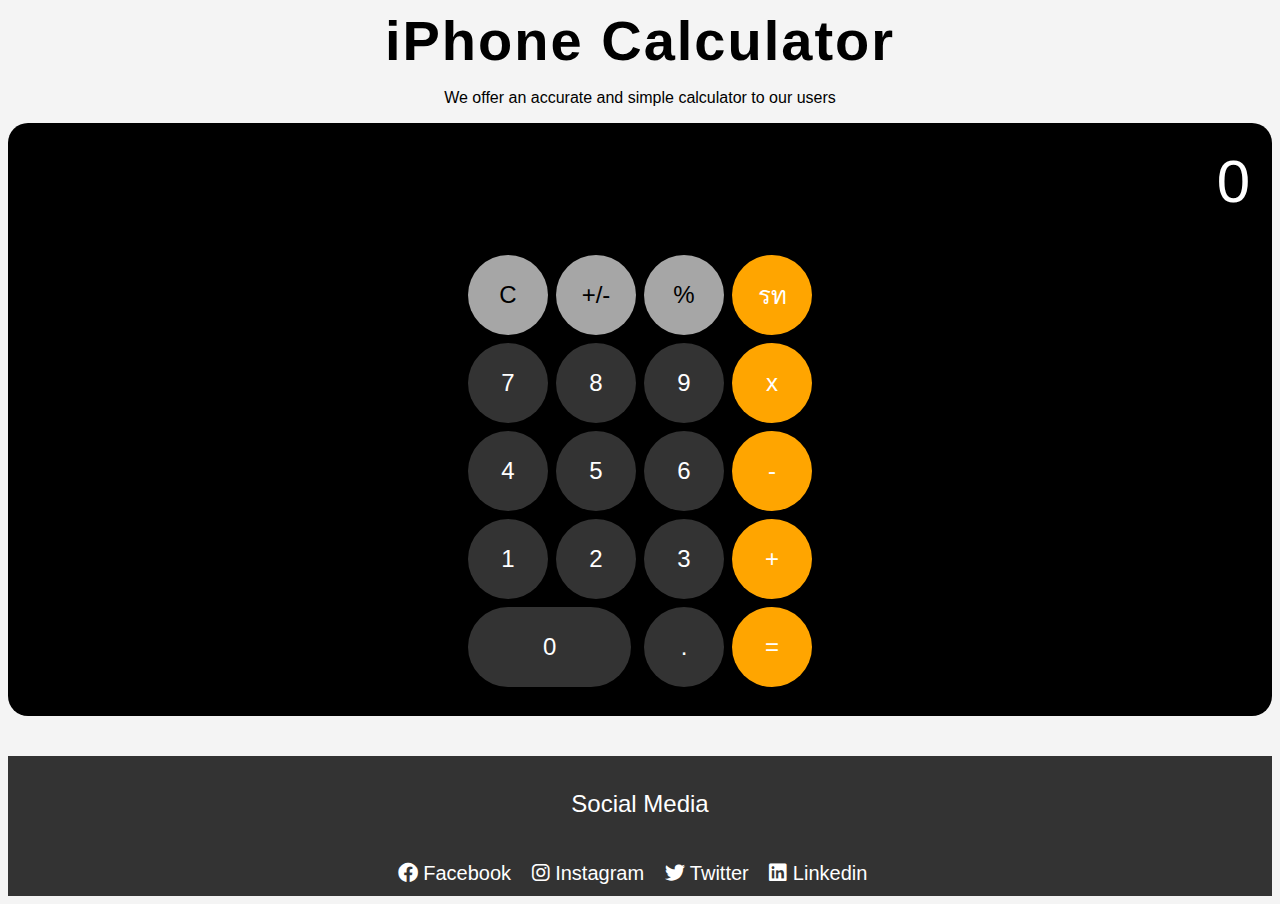
<file: calculator/index.html>
<!DOCTYPE html>
<html lang="en">
<head>
    <meta charset="UTF-8">
    <meta name="viewport" content="width=device-width, initial-scale=1.0">
    <title>Iphone Calculator</title>
    <link rel="stylesheet" href="./css/style.css">
    <link rel="stylesheet" href="./css/styles.css">
    <link rel="stylesheet" href="https://cdnjs.cloudflare.com/ajax/libs/font-awesome/6.0.0-beta3/css/all.min.css">
</head>
<body>
    <h1>iPhone Calculator</h1>
    <p>We offer an accurate and simple calculator to our users</p>
    <div class="Calculator-container">
      <input class="input" id="input" placeholder="0"><br>
      <table id="calculatorTable">
        <thead>
          <tr>
            <td><button class="lightButton operatorButton">C</button></td>
            <td><button class="lightButton operatorButton">+/-</button></td>
            <td><button class="lightButton operatorButton">%</button></td>
            <td><button class="accentButton operatorButton">รท</button></td>
          </tr>
          <tr>
            <td><button class="digitButton">7</button></td>
            <td><button class="digitButton">8</button></td>
            <td><button class="digitButton">9</button></td>
            <td><button class="accentButton operatorButton">x</button></td>
          </tr>
          <tr>
            <td><button class="digitButton">4</button></td>
            <td><button class="digitButton">5</button></td>
            <td><button class="digitButton">6</button></td>
            <td><button class="accentButton operatorButton">-</button></td>
          </tr>
          <tr>
            <td><button class="digitButton">1</button></td>
            <td><button class="digitButton">2</button></td>
            <td><button class="digitButton">3</button></td>
            <td><button class="accentButton operatorButton">+</button></td>
          </tr>
          <tr>
            <td colspan="2"><button class="zeroButton digitButton">0</button></td>
            <td><button class="digitButton">.</button></td>
            <td><button class="accentButton operatorButton">=</button></td>
          </tr>
        </thead>
      </table>
    </div>
    <footer>
      <p>Social Media</p>
      <ul>
        <li><a href="https://www.facebook.com/mariofernando.arayaroyo/"><i class="fab fa-facebook"></i> Facebook</a></li>
        <li><a href="https://www.instagram.com/marioa_06/"><i class="fab fa-instagram"></i> Instagram</a></li>
        <li><a href="https://x.com/Marioadev"><i class="fab fa-twitter"></i> Twitter</a></li>
        <li><a href="https://www.linkedin.com/in/mario-araya/"><i class="fab fa-linkedin"></i> Linkedin</a></li>
    </ul>
    </footer>
    <script src="./js/calculator.js"></script>
  </body>
</html>
</file>
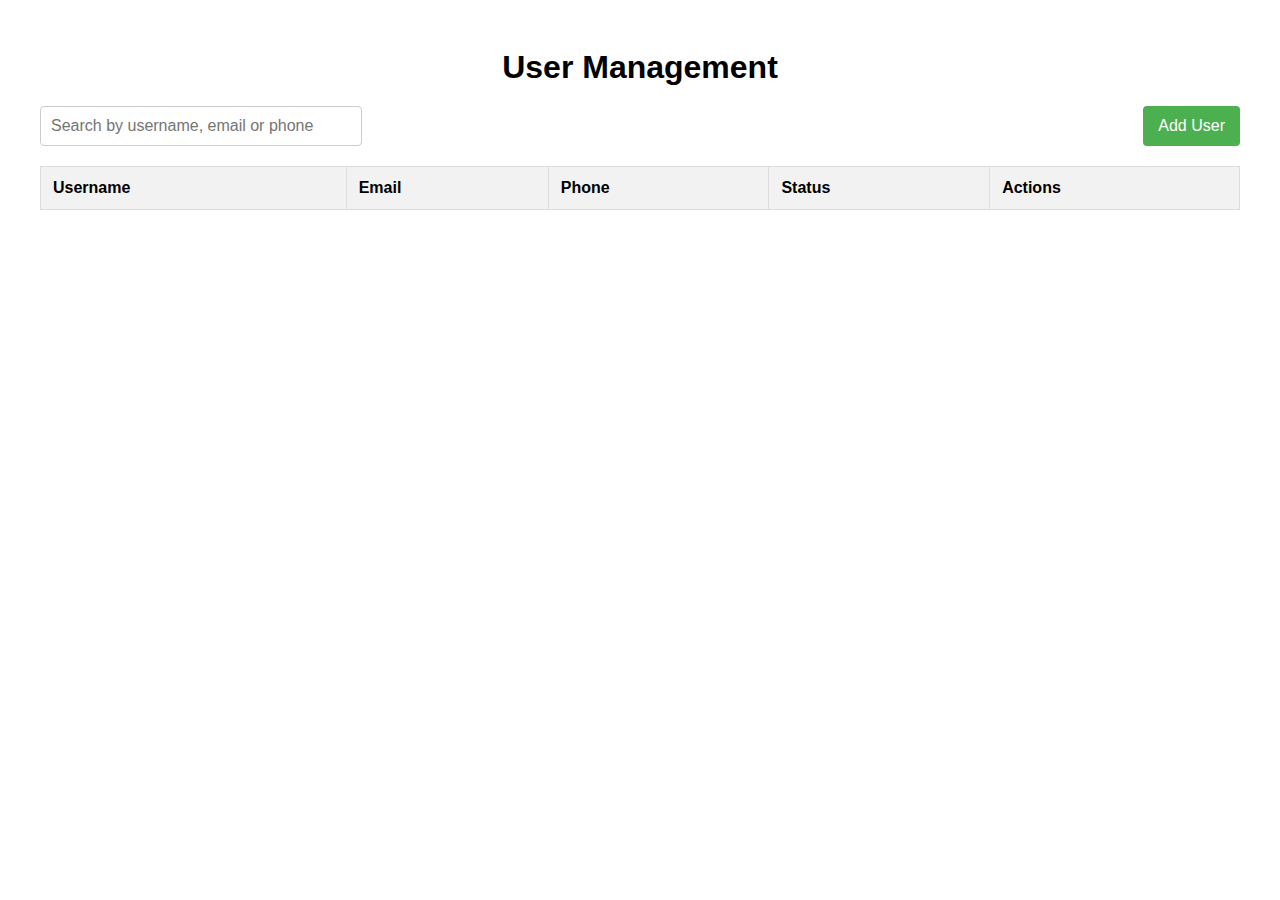
<file: data-table/index.html>
<!DOCTYPE html>
<html lang="en">
<head>
    <meta charset="UTF-8">
    <meta name="viewport" content="width=device-width, initial-scale=1.0">
    <title>User Management Table</title>
    <link rel="stylesheet" href="../data-table/css/styles.css">
</head>
<body>
    <div class="container">
        <h1>User Management</h1>

        <!-- Controls for search and adding user -->
         <div class="controls">
            <input type="text" id="search" placeholder="Search by username, email or phone">
            <button id="addUserBtn">Add User</button>
         </div>

         <!-- Table displaying user information -->
          <table>
            <thead>
                <tr>
                    <th>Username</th>
                    <th>Email</th>
                    <th>Phone</th>
                    <th>Status</th>
                    <th>Actions</th>
                </tr>
            </thead>
            <tbody id="userTableBody">
                <tr>
                    <td>JohnDoe</td>
                    <td>john@example.com</td>
                    <td>+123456789</td>
                    <td>Active</td>
                    <td class="actions">
                        <button class="edit">Edit</button>
                        <button class="delete">Delete</button>
                        <button class="toggle">Deactivate</button>
                    </td>
                </tr>
            </tbody>
          </table>

          <div id="userModal" class="modal" style="display: none;">
            <div class="modal-content">
                <span class="closeBtn">&times;</span>
                <h2 id="modalTitle">Add User</h2>
                <form id="userForm">
                    <div class="form-group">
                        <label for="username">Username:</label>
                        <input type="text" id="username" placeholder="Enter username" required>
                    </div>
        
                    <div class="form-group">
                        <label for="email">Email:</label>
                        <input type="email" id="email" placeholder="Enter email" required>
                    </div>
        
                    <div class="form-group">
                        <label for="phone">Phone:</label>
                        <input type="tel" id="phone" placeholder="Enter phone number" required>
                    </div>
        
                    <div class="form-actions">
                        <button type="submit" id="saveUserBtn" class="save-btn">Save</button>
                        <button type="button" id="cancelBtn" class="cancel-btn">Cancel</button>
                    </div>
                </form>
            </div>
        </div>
    <script src="../data-table/js/data-table.js"></script>
</body>
</html>
</file>
<file: calculator/css/style.css>
body {
    display: flex;
    flex-direction: column;
    justify-content: center;
    font-family: 'Segoe UI', sans-serif;
  }
  
  header {
    text-align: center;
    color: #333;
    padding: 20px;
    margin-bottom: 16px;
  }
  
  h1 {
    font-size: 56px;
    letter-spacing: 2px;
    margin: 0;
  }
  
  .Calculator-container {
    padding: 24px 12px;
    background-color: black;
    display: flex;
    flex-direction: column;
    align-items: center;
    width: calc(100% - (12px * 2));
    border-radius: 20px;
  
  }
  
  @media (min-width: 400px) {
    body {
        display: flex;
        justify-content: center;
        align-items: center;
        background-color: #f4f4f4;
    }
  }
  
  .calculatorTable {
    width: 100%;
    max-width: 340px;
  }
  
  .input {
    border: none;
    text-align: right;
    background-color: black;
    color: white;
    width: calc(100% - (10px * 2));
    font-size: 60px;
    margin-bottom: 16px;
    padding: 0px 10px;
  }
  
  
  ::-webkit-input-placeholder {
    color: white;
  }
  
  button {
    border-radius: 60px;
    border: none;
    margin: 2px;
    transition: background-color 0.3s;
    width: 75px;
    height: 75px;
    font-size: 24px;
    font-weight: 250;
    background-color: #333333;
    color: white;
  }
  
  button:hover {
    background-color: #e0e0e0;
    color: black;
    cursor: pointer;
  }
  
  .lightButton {
    background-color: #a6a6a6;
    color: black;
  }
  
  .accentButton {
    background-color: orange;
    color: white;
  }
  
  .zeroButton {
    width: 95%;
    text-align: center;
  }
  
  footer {
    text-align: center;
    background-color: #333;
    color: #fff;
    padding: 10px;
    bottom: 0;
    width: calc(100% - 20px);
    margin-top: 40px;
    height: 120px;
    display: flex;
    flex-direction: column;
    justify-content: space-evenly;
  }
  
  footer p:first-child {
    font-size: 24px;
  }
  
  footer p:last-child {
    font-size: 16px;
    margin-top: 10px;
  }
  
  ul {
    list-style-type: none;
    padding: 0;
    font-size: 20px;
  }
  
  li {
    display: inline;
    margin-right: 15px;
  }
  
  a {
    color: #fff;
    text-decoration: none;
    transform: scale(1) translateY(0px);
  }
  
  li:hover {
    transform: scale(1.1) translateY(-5px);
  }
  
  @media (min-width: 400px) {
    body {
        display: flex;
        justify-content: center;
        align-items: center;
        background-color: #f4f4f4;
    }
  
    .calculator-container {
        border-radius: 32px;
        padding: 40px 20px 30px;
        max-width: 340px;
    }
  
    button {
        width: 80px;
        height: 80px;
    }
  }
</file>
<file: calculator/css/styles.css>
#calculatorTable{
    background-color: black;
}

input[type='text'] {
    border: 1px solid black;
}
</file>
<file: data-table/css/styles.css>
body {
    font-family: Arial, sans-serif;
}

.container {
    max-width: 1200px;
    margin: 0 auto;
    padding: 20px;
}

h1 {
    text-align: center;
    margin-bottom: 20px;
}

.controls {
    display: flex;
    justify-content: space-between;
    margin-bottom: 20px;
}

.controls input[type="text"] {
    padding: 10px;
    font-size: 16px;
    width: 300px;
    border: 1px solid #ccc;
    border-radius: 4px;
}

.controls button {
    padding: 10px 15px;
    font-size: 16px;
    background-color: #4CAF50;
    color: white;
    border: none;
    border-radius: 4px;
    cursor: pointer;
}

.controls button:hover {
    background-color: #45a049;
}

table {
    width: 100%;
    border-collapse: collapse;
}

table, th, td {
    border: 1px solid #ddd;
}

th, td {
    padding: 12px;
    text-align: left;
}

th {
    background-color: #f2f2f2;
}

tr:nth-child(even) {
    background-color: #f9f9f9;
}

.actions button {
    margin-right: 5px;
    padding: 5px 10px;
    font-size: 14px;
}

.actions button.edit {
    background-color: #4CAF50;
    color: white;
    border: none;
    border-radius: 4px;
    cursor: pointer;
}

.actions button.delete {
    background-color: #f44336;
    color: white;
    border: none;
    border-radius: 4px;
    cursor: pointer;
}

.actions button.toggle {
    background-color: #008CBA;
    color: white;
    border: none;
    border-radius: 4px;
    cursor: pointer;
}

/* Modal Styles */
.modal {
    display: flex;
    align-items: center;
    justify-content: center;
    position: fixed;
    top: 0;
    left: 0;
    width: 100%;
    height: 100%;
    background-color: rgba(0, 0, 0, 0.5);
    z-index: 1000;
    overflow: hidden; /* Ensures the modal doesn't get scrolled */
}

.modal-content {
    background-color: #fff;
    padding: 30px;
    border-radius: 10px;
    box-shadow: 0 4px 8px rgba(0, 0, 0, 0.2);
    max-width: 400px;
    width: 100%;
    text-align: center;
    position: relative; /* For positioning the close button */
    animation: slideDown 0.4s ease;
    margin: 0 auto; 
}

.modal-content {
    transform: translate(-50%, -50%);
    top: 50%;
    left: 50%;
    position: absolute;
}

@keyframes slideDown {
    from {
        transform: translate(-30px);
        opacity: 0;
    }
    to {
        transform: translateY(0);
        opacity: 1;
    }
}

.closeBtn {
    position: absolute;
    top: 10px;
    right: 15px;
    font-size: 24px;
    cursor: pointer;
}

h2 {
    font-size: 24px;
    margin-bottom: 20px;
    color: #333;
}

/* Form Styles */
.form-group {
    margin-bottom: 15px;
    text-align: left;
}

.form-group label {
    display: block;
    font-size: 14px;
    margin-bottom: 5px;
    color: #333;
}

.form-group input {
    width: 100%;
    padding: 10px;
    border: 1px solid #ddd;
    border-radius: 8px;
    font-size: 16px;
    transition: border 0.3s ease;
}

.form-group input:focus {
    border-color: #4CAF50;
    outline: none;
}

.form-actions {
    display: flex;
    justify-content: space-between;
}

.save-btn, .cancel-btn {
    padding: 10px 20px;
    border-radius: 8px;
    font-size: 16px;
    cursor: pointer;
    width: 48%;
    border: none;
    transition: background-color 0.3s ease;
}

.save-btn {
    background-color: #4CAF50;
    color: white;
}

.save-btn:hover {
    background-color: #45a049;
}

.cancel-btn {
    background-color: #f44336;
    color: white;
}

.cancel-btn:hover {
    background-color: #e53935;
}
</file>
